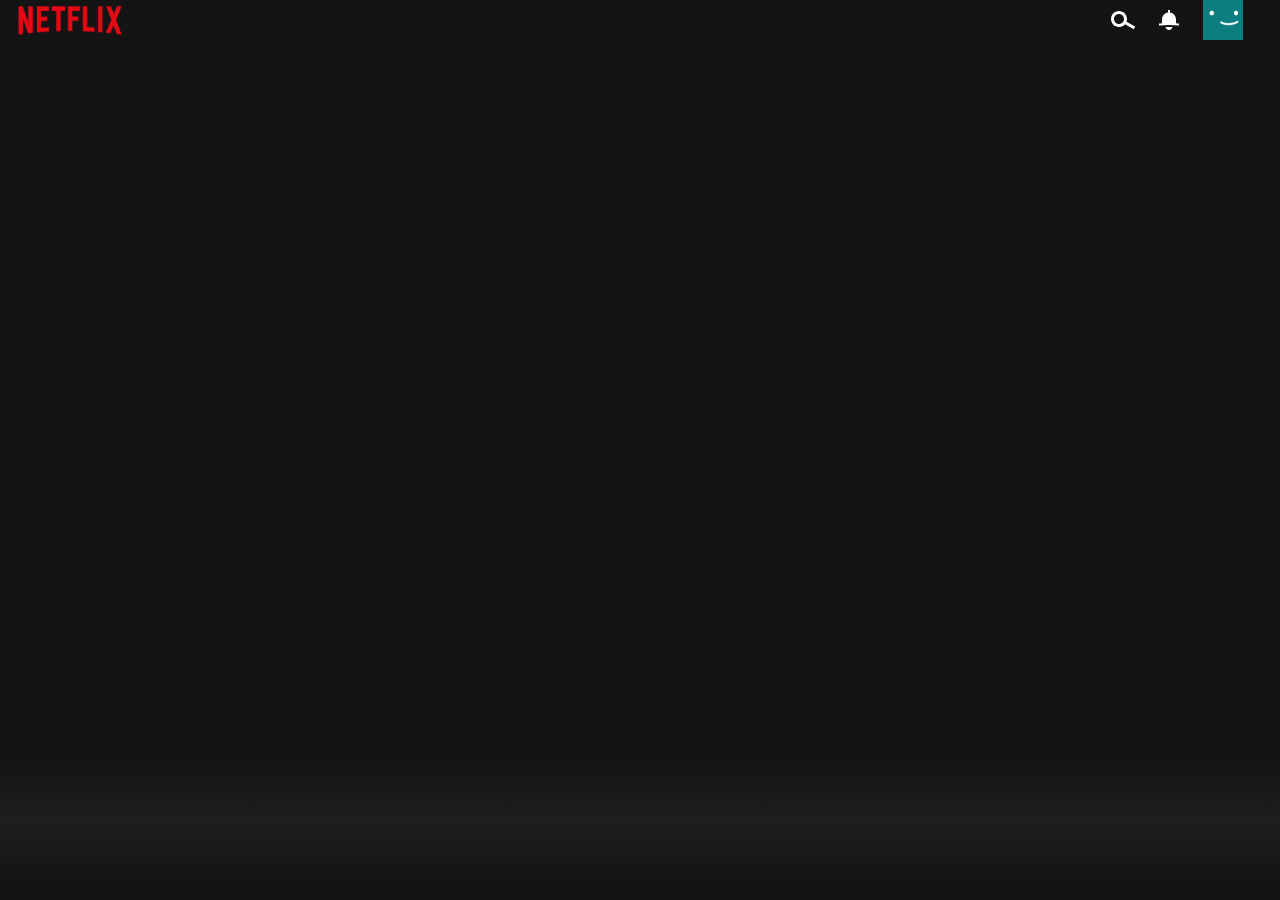
<file: main.html>
<!DOCTYPE html>
<html lang="en">
<head>
    <meta charset="UTF-8">
    <meta http-equiv="X-UA-Compatible" content="IE=edge">
    <meta name="viewport" content="width=device-width, initial-scale=1.0">
    <title>Netflix clone</title>
    <link rel="stylesheet" href="mainstyle.css">
    
</head>
<body>
    <!-- header start -->
    <header id="header" class="">
        <div class="header-cont container">
            <div class="left-cont">
                <img id="logo" class="header-brand big" src="assets/Logonetflix.png" alt="">
                <img id="logo" class="header-brand small" src="assets/netflix-l.png" alt="">


                <ul class="main-nav links">
                    <li class="nav-item active"> <a href="">Home</a></li>
                    <li class="nav-item"><a href="">Tv Shows</a></li>
                    <li class="nav-item"><a href="">Movies</a></li>
                    <li class="nav-item"><a href="">News & Popular</a></li>
                    <li class="nav-item"><a href="">My List</a></li>
                    <li class="nav-item"><a href="">Browse by Languages</a></li>
                </ul>
            </div>
            <div class="right-cont">
                <svg width="24" height="24" viewBox="0 0 24 24" fill="none" xmlns="http://www.w3.org/2000/svg" class="search-icon"><path fill-rule="evenodd" clip-rule="evenodd" d="M13 11C13 13.7614 10.7614 16 8 16C5.23858 16 3 13.7614 3 11C3 8.23858 5.23858 6 8 6C10.7614 6 13 8.23858 13 11ZM14.0425 16.2431C12.5758 17.932 10.4126 19 8 19C3.58172 19 0 15.4183 0 11C0 6.58172 3.58172 3 8 3C12.4183 3 16 6.58172 16 11C16 11.9287 15.8417 12.8205 15.5507 13.6497L24.2533 18.7028L22.7468 21.2972L14.0425 16.2431Z" fill="currentColor"></path></svg>
                <svg width="24" height="24" viewBox="0 0 24 24" fill="none" xmlns="http://www.w3.org/2000/svg" class="Hawkins-Icon Hawkins-Icon-Standard"><path fill-rule="evenodd" clip-rule="evenodd" d="M13 4.57092C16.3922 5.05624 18.9998 7.9736 18.9998 11.5V15.2538C20.0486 15.3307 21.0848 15.4245 22.107 15.5347L21.8926 17.5232C18.7219 17.1813 15.409 17 11.9998 17C8.59056 17 5.27764 17.1813 2.10699 17.5232L1.89258 15.5347C2.91473 15.4245 3.95095 15.3307 4.99978 15.2538V11.5C4.99978 7.97345 7.6076 5.05599 11 4.57086V2H13V4.57092ZM8.62568 19.3712C8.6621 20.5173 10.1509 22 11.9993 22C13.8477 22 15.3365 20.5173 15.373 19.3712C15.38 19.1489 15.1756 19 14.9531 19H9.04555C8.82308 19 8.61862 19.1489 8.62568 19.3712Z" fill="currentColor"></path></svg>
                <img src="[data-uri]" alt="">
            </div>
        </div>
    </header>
    <!-- header end -->

    <!-- banner section -->
    <div class="banner-section" id="banner-section">
        <div class="banner_fadeBottom"></div>
    </div>
    <!-- banner section end -->

    <!-- movies sections -->
    <div class="movies-cont container" id="movies-cont">
    </div>
    <!-- movies sections end -->

    
</body>
<script src="result.js"></script>
</html>
</file>
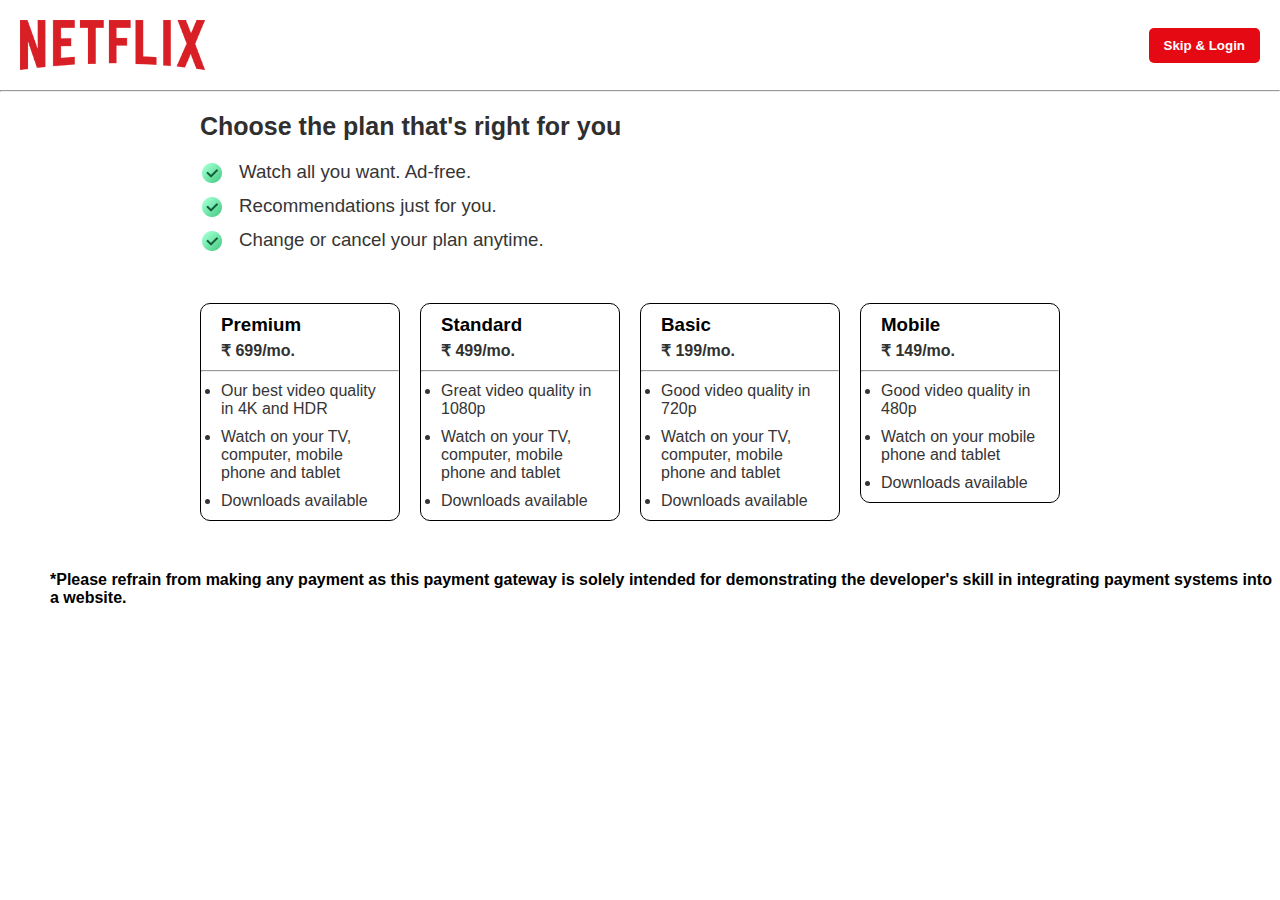
<file: paymentht.html>
<!DOCTYPE html>
<html lang="en">
<head>
    <meta charset="UTF-8">
    <meta name="viewport" content="width=device-width, initial-scale=1.0">
    <title>Document</title>
    <link rel="stylesheet" href="payment.css">
</head>
<body>
    <!--Navbar-->
    <nav>
        <img src="images/logo.png" alt="">
        <button class="btn"><a href="main.html"> Skip & Login</a></button>
    </nav>
    <!-- Navbar End-->


    <hr>

    <!-- Description of Subscription-->
    <section class="detail">
        <div>
            <h1>Choose the plan that's right for you</h1>
          
        </div>
        <div class="specs">
            <div><img src="tick.png" alt=""> <h3>Watch all you want. Ad-free.</h3></div>
            <div><img src="tick.png" alt=""> <h3>Recommendations just for you.</h3></div>
            <div><img src="tick.png" alt=""> <h3>Change or cancel your plan anytime.</h3></div>
        </div>
    </section>
    <!-- Description End-->


    <!--Grid of All Subscription Types-->
    <section class="allgrid">
        <!-- Card 1-->
        <a href="https://rzp.io/l/VTep8CGekj">
        <div class="grid"> 
            <div class="top-c">
                <div class="grid-top">
                    <h3>Premium</h3>
                    <p>₹ 699/mo.</p>
                </div>
            </div>
            <hr>
            <div class="grid-bottom">
                <li>Our best video quality in 4K and HDR</li>
                <li>Watch on your TV, computer, mobile phone and tablet</li>
                <li>Downloads available</li>
            </div>
        </a>
        </div>
        <!-- Card 1 End-->


        <!-- Card 2-->
        <a href="https://rzp.io/l/bvcvori3">
            <div class="grid"> 
                <div class="top-f">
                    <div class="grid-top">
                        <h3>Standard</h3>
                        <p>₹ 499/mo.</p>
                    </div>
                </div>
                <hr>
                <div class="grid-bottom">
                    <li>Great video quality in 1080p</li>
                    <li>Watch on your TV, computer, mobile phone and tablet</li>
                    <li>Downloads available</li>
                </div>
            </a>
            </div>
        <!-- Card 2 End-->


        <!-- Card 3-->
        <a href="https://rzp.io/l/Ooe48xFEDV">
                <div class="grid"> 
                    <div class="top-d">
                        <div class="grid-top">
                            <h3>Basic</h3>
                            <p>₹ 199/mo.</p>
                        </div>
                    </div>
                    <hr>
                    <div class="grid-bottom">
                        <li>Good video quality in 720p</li>
                        <li>Watch on your TV, computer, mobile phone and tablet</li>
                        <li>Downloads available</li>
                    </div>
                </a>
                </div>
        <!-- Card 3 End-->


        <!-- Card 4-->
        <a href="https://rzp.io/l/OvfM5Il7">
                <div class="grid"> 
                        <div class="top-e">
                            <div class="grid-top">
                                <h3>Mobile</h3>
                                <p>₹ 149/mo.</p>
                            </div>
                        </div>
                        <hr>
                        <div class="grid-bottom">
                            <li>Good video quality in 480p</li>
                            <li>Watch on your mobile phone and tablet</li>
                            <li>Downloads available</li>
                        </div>
                    </a>
                </div>
        <!-- Card 4 End-->
                    
    </section>

    <p class="note"> *Please refrain from making any payment as this payment gateway is solely intended for demonstrating the developer's skill in integrating payment systems into a website.</p>



</body>
</html>
</file>
<file: mainstyle.css>
/* Normalise css */
html,body{
    background-color: #141414;
    padding:0;
    margin: 0;
    font-family: Helvetica,Arial ,sans-serif;
}
.container{
    width: 100%;
    max-width: 1250px;
    margin: 0 auto;
}
*{
    box-sizing: border-box;
}
*::-webkit-scrollbar{
    display: none;
}

/* Header Css */
header{
    background-color: transparent;
    position: fixed;
    z-index: 100;
    left:0;
    top: 0;
    width: 100%;
    transition: all ease 600ms;
}
header.black-bg{
    background-color: rgb(20, 20, 20);
}
.header-cont{
    display: flex;
    flex-direction: row;
    justify-content: space-between;
}

.left-cont, .right-cont{
    display: flex;
    flex-direction: row;
    align-items: center;
}
.header-brand{
    max-width: 110px;
}
.main-nav {
    list-style: none;
    display: inline-flex;
    flex-direction: row;
    
}
.nav-item{
    margin-right: 20px;
    color: #e5e5e5;
    opacity: .83;
}
.nav-item a{
    color: white;
    opacity: 1;
    font-weight: 500;
}
.links a{
    text-decoration: none;
    color: #e5e5e5;
    opacity: .83;
}
.links a:hover{
    color: white;
    opacity: 1;
    font-weight: 550;
}
.right-cont svg,  .right-cont img{
    margin-right: 22px;
    cursor: pointer;
}
.right-cont svg{
    color: white;
}
.right-cont img{
    max-width:40px;
}



/* Movies Section CSS */
.movies-section{
    margin: 41px 0;
}
.movie-section-heading{
    font-size: 20px;
    font-weight: 700;
    line-height: 1.2;
    color: white;
    cursor: pointer;
    margin-bottom: 10px;
}
.explore-nudge{
    color: #54b9c5;
    font-size: 12px;
    display: none;
}
.movie-section-heading:hover .explore-nudge{
    display: inline-block;
}
.movies-row{
    display: flex;
    flex-direction: row;
    align-items: center;
    flex-wrap: nowrap;
    overflow-x:auto;
    overflow-y: hidden;
}
.movie-item{
    width: 245px;
    object-fit: contain;
    margin-right: 6px;
    border-radius: 4px;
    position: relative;
}
.move-item-img{
    width: inherit;
}
.movie-item .iframe-wrap{
    position: absolute;
    top: 0;
    left: 0;
    width: 100%;
    height: 100%;
    z-index: 10;
    display: none;
    border: none;
    outline: none;
}
.movie-item:hover .iframe-wrap{
    display: block;
}
.movie-item:hover{
    transform: scale(1.3);
    transition: transform linear 300ms;
}


/* Banner Section */
.banner-section{
    background-repeat: no-repeat;
    background-size: cover;
    min-height: 98vh;
    padding-top: 80px;
    position: relative;
}
.banner-content{
    display: flex;
    flex-direction: column;
    padding-top: 70px;
}
.banner__title{
    color: white;
    font-size: 84px;
    line-height: 1.1;
    margin: 0;
    margin-bottom: 16px;
    max-width: 40%;
}
.banner__info{
    margin-bottom: 14px;
    font-size: 22px;
    font-weight: 700;
    line-height: 1.5;
    color: white;
}
.banner__overview{
    font-size: 16.4px;
    color: white;
    line-height: 1.3;
    max-width: 40%;
}
.action-buttons-cont{
    display: flex;
    flex-direction: row;
    align-items: center;
}
.action-button{
    border:none;
    background-color: white;
    padding: 8px 23px;
    margin-right: 11px;
    border-radius: 4px;
    display: flex;
    align-items: center;
    flex-direction: row;
    font-size: 16px;
    font-weight: 700;
    cursor:pointer;
}
.action-button:last-child{
    background-color: rgba(109, 109, 110, 0.7);
    color:white;
}
.banner_fadeBottom{
    height: 120px;
    background:linear-gradient(180deg,
        transparent,
        rgba(37,37,37,.61),
        #141414
    ); 
    position: absolute;
    left:0;
    bottom: 0;
    width: 100%;
}



/* RESPONSIVE CSS */
@media (max-width:767px) {
    .main-nav{
        display: none;
    }
    .banner__overview, .banner__title{
        max-width: 100%;
    }
    .big{
        display: none;
    }
    .small{
        width: 25px;
        margin: 10px 10px;
    }
    .banner__info{
        text-align: center;
    }
    .banner__title{
        color: white;
        font-size: 50px;
        position: relative;
        top: 15px;
        text-align: center;
        line-height: 1;

    }
    .movie-item{
        max-width: 150px;
        object-fit: contain;
        margin-right: 6px;
        border-radius: 4px;
        position: relative;
    }
    .banner-section {
        background-repeat: no-repeat;
        background-size: contain;
        max-height: 90vh;
        padding-top: 180px;
        position: relative;
    }
    .banner_fadeBottom{
        display: none;
    }
    .action-buttons-cont {
        justify-content: center;
    }
}

@media (min-width:767px) {
    .main-nav{
        display: none;
    }
    .banner__overview, .banner__title{
        max-width: 100%;
    }
    
    .small{
       display: none;
    }
    
}
@media (max-width:650px) {
    .banner__overview{
        display: none;
    }
    .banner__title{
        font-size: 30px;
    }
    .banner__info{
        font-size: 20px;
    }
    .action-button{
        padding: 5px 15px;
        font-size: 14px;
    }
    .banner-content{
        padding-top: 200px;
    }
}

@media (min-width:650px ) and (max-width : 765px){
.banner-content {
    display: flex;
    flex-direction: column;
    padding-top: 250px;
}
}
</file>
<file: payment.css>
*{
    padding: 0;
    margin: 0;
    box-sizing: border-box;
    font-family: Arial, Helvetica, sans-serif;
    color: rgb(54, 53, 53);
}

/* Navbar Section Styling*/
nav{
    padding: 20px;
    display: flex;
    align-items: center;
    justify-content: space-between;
}
nav button{
    padding: 10px 15px;
    background-color: #E50914 ;
    border: none;
    border-radius: 5px;
}
nav button a{
    color: white;
    text-decoration: none;
    font-weight: 600;
    
}
nav img{
    height: 50px;
}
hr{
    border: 1px thin rgb(150, 149, 149);
 
}

/* Specifications Section*/
.detail{
    display: flex;
    flex-direction: column;
    align-items: start;
    padding-left: 200px;
    gap: 20px;
}

.detail div h1{
    font-size: 25px;
    color: rgb(48, 47, 47);
    margin-top: 20px;
    
}
.specs{
    display: flex;
    flex-direction: column;
    gap: 10px;
}
.specs div{
    display: flex;
    gap: 15px;
}
.specs div img{
    height: 24px;
}
.specs div h3{
    font-weight: 200;
}
/*Specs Section End*/

/*Card or Grid Section*/
.allgrid{
    margin-top: 50px;
    display: flex;
    align-items: start;
    margin-left: 180px;
    
}
.grid{
    margin-left: 20px;
    border: 1px solid black;
    text-align: center;
    width: 200px;
    border-radius: 10px;
    cursor: pointer;
}

.grid a{
    text-decoration: none;
}
.grid-top{
    display: flex;
    align-items: start;
    flex-direction: column;
    padding-left: 20px;
    padding-top: 10px;
    padding-bottom: 10px;
    
}
.grid-top h3{
    color: black;
}
.grid-top p{
    color: rgb(49, 49, 49);
    font-weight: 600;
    font-size: 16px;
    padding-top: 5px;
}

.grid-bottom{
    display: flex;
    flex-direction: column;
    align-items: start;
    gap: 10px;
    text-align: start;
    padding-left: 20px;
    padding-right: 20px;
    padding-top: 10px;
    padding-bottom: 10px;
}
.top-c :hover{
    background-image: linear-gradient(rgb(231, 159, 231),rgb(231, 157, 157));
    border-top-left-radius: 10px;
    border-top-right-radius: 10px;
    color: white;
}
.top-f :hover{
    background-image: linear-gradient(rgb(140, 168, 219),rgb(113, 121, 194));
    border-top-left-radius: 10px;
    border-top-right-radius: 10px;
    color: white;
}
.top-e :hover{
    background-image: linear-gradient(rgb(140, 168, 219),rgb(161, 167, 223));
    border-top-left-radius: 10px;
    border-top-right-radius: 10px;
    color: white;
}
.top-d :hover{
    background-image: linear-gradient(rgb(140, 168, 219),rgb(128, 133, 194));
    border-top-left-radius: 10px;
    border-top-right-radius: 10px;
    color: white;
}

.note{
    margin-top: 50px;
    margin-left: 50px;
    color: black;
    font-weight: 600;
    font-size: 16px;
}

/*Media Query for Responsive Design*/

@media (max-width : 680px) {

    .allgrid{
        display: flex;
        flex-direction: column;
        gap: 20px;
        margin-left: auto;
        align-items: center;
        justify-content: center;
        text-align: center;
    }
    .grid{
        text-align: center;
        display: flex;
        align-items: center;
        justify-content: center;
    }
    .note{
        width: fit-content;
    }
    .detail{
        padding-left: 10px;
    }
    nav img{
        height: 30px;
    }
}
</file>
